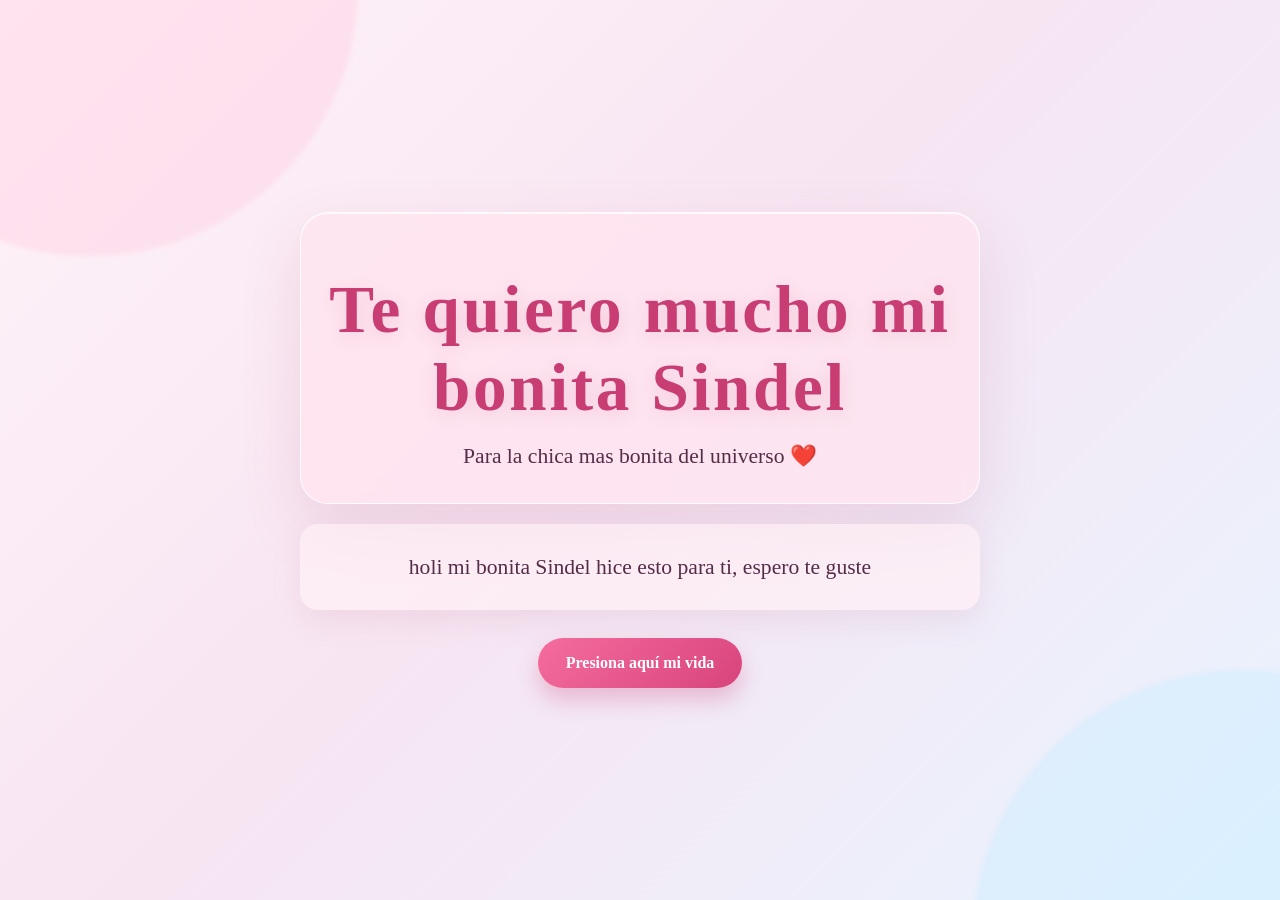
<file: index.html>
<!DOCTYPE html>
<html lang="es">
<head>
    <meta charset="UTF-8">
    <meta name="viewport" content="width=device-width, initial-scale=1.0">
    <title>PARA MI BONITA SINDEL</title>
    <link rel="stylesheet" href="css/index.css">
</head>

<body>
    <center>
        <header>
            <h1>Te quiero  mucho mi bonita Sindel</h1>
            <p>Para la chica mas bonita del universo ❤️</p>
        </header>
        <main>
            <p>holi mi bonita Sindel hice esto para ti, espero te guste</p>
        </main>

        <button onclick="window.location.href='main.html'">Presiona aquí mi vida</button>
    </center>

</body>
</html>
</file>
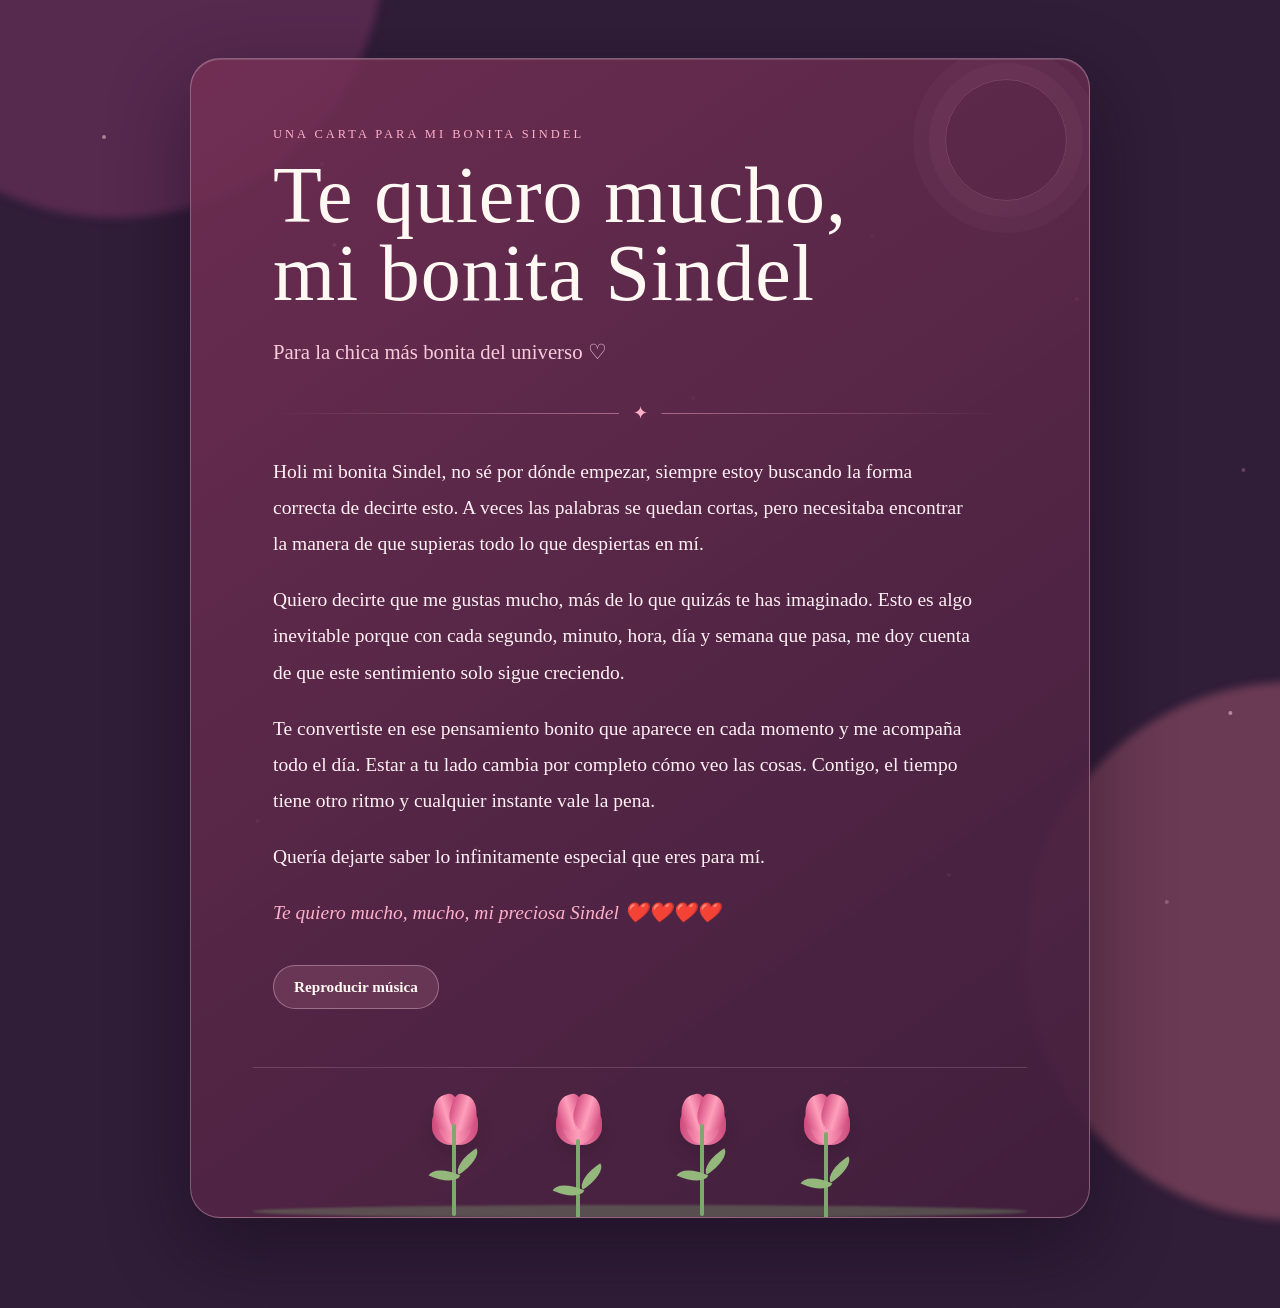
<file: main.html>
<!DOCTYPE html>
<html lang="es">
<head>
    <meta charset="UTF-8">
    <meta name="viewport" content="width=device-width, initial-scale=1.0">
    <title>Para mi bonita Sindel</title>
    <link rel="stylesheet" href="css/main.css">
</head>
<body>
    <div class="stars" aria-hidden="true"></div>

    <audio id="music" autoplay loop preload="auto">
        <source src="sound/ChristianBasso%26HaienQiu-Flowers.mp3" type="audio/mpeg">
    </audio>

    <main class="page">
        <article class="letter">
            <p class="eyebrow">Una carta para mi bonita Sindel</p>
            <h1>Te quiero mucho, mi bonita Sindel</h1>
            <p class="subtitle">Para la chica más bonita del universo <span aria-hidden="true">♡</span></p>

            <div class="divider" aria-hidden="true">✦</div>

            <div class="message">
                <p>Holi mi bonita Sindel, no sé por dónde empezar, siempre estoy buscando la forma correcta de decirte esto. A veces las palabras se quedan cortas, pero necesitaba encontrar la manera de que supieras todo lo que despiertas en mí.</p>
                <p>Quiero decirte que me gustas mucho, más de lo que quizás te has imaginado. Esto es algo inevitable porque con cada segundo, minuto, hora, día y semana que pasa, me doy cuenta de que este sentimiento solo sigue creciendo.</p>
                <p>Te convertiste en ese pensamiento bonito que aparece en cada momento y me acompaña todo el día. Estar a tu lado cambia por completo cómo veo las cosas. Contigo, el tiempo tiene otro ritmo y cualquier instante vale la pena.</p>
                <p>Quería dejarte saber lo infinitamente especial que eres para mí.</p>
                <p class="signature">Te quiero mucho, mucho, mi preciosa Sindel ❤️❤️❤️❤️</p>
            </div>

            <button id="playMusic">Reproducir música</button>

            <div class="garden" aria-hidden="true">
                <div class="flower"><span class="blossom"></span><span class="stem"></span><span class="leaf"></span><span class="leaf right"></span></div>
                <div class="flower"><span class="blossom"></span><span class="stem"></span><span class="leaf"></span><span class="leaf right"></span></div>
                <div class="flower"><span class="blossom"></span><span class="stem"></span><span class="leaf"></span><span class="leaf right"></span></div>
                <div class="flower"><span class="blossom"></span><span class="stem"></span><span class="leaf"></span><span class="leaf right"></span></div>
                <span class="ground"></span>
            </div>
        </article>
    </main>

    <script>
        const music = document.getElementById('music');
        const playMusic = document.getElementById('playMusic');

        music.volume = 0.65;
        music.addEventListener('playing', () => { playMusic.hidden = true; });
        music.addEventListener('error', () => { playMusic.hidden = false; });
        music.play().catch(() => { playMusic.hidden = false; });
        playMusic.addEventListener('click', () => {
            music.play().then(() => {
                playMusic.hidden = true;
            }).catch(() => {
                playMusic.hidden = false;
            });
        });
    </script>
</body>
</html>
</file>
<file: css/index.css>
:root {
        --pink: #f05d91;
        --deep-pink: #c83d73;
        --ink: #542d49;
    }

    * { box-sizing: border-box; }

    body {
        min-height: 100vh;
        margin: 0;
        display: grid;
        place-items: center;
        overflow: hidden;
        background: linear-gradient(135deg, #fff3f8 0%, #f7e5f2 48%, #e8f4ff 100%);
        color: var(--ink);
        font-family: Georgia, 'Times New Roman', serif;
    }

    body::before,
    body::after {
        position: fixed;
        z-index: -1;
        width: 42vmax;
        height: 42vmax;
        border-radius: 50%;
        content: '';
        filter: blur(2px);
        opacity: .48;
        animation: drift 14s ease-in-out infinite alternate;
    }

    body::before {
        top: -22vmax;
        left: -14vmax;
        background: #ffd2e4;
    }

    body::after {
        right: -18vmax;
        bottom: -24vmax;
        background: #ccecff;
        animation-delay: -6s;
    }

    center {
        width: min(90%, 680px);
        padding: 30px 0;
    }

    header,
    main,
    button {
        animation: reveal .9s cubic-bezier(.22, 1, .36, 1) both;
    }

    header {
        padding: clamp(28px, 7vw, 58px) 24px 34px;
        border: 1px solid rgba(255, 255, 255, .8);
        border-radius: 28px;
        background: rgba(255, 228, 239, .72);
        box-shadow: 0 24px 60px rgba(172, 75, 119, .15), inset 0 1px rgba(255, 255, 255, .8);
        backdrop-filter: blur(10px);
    }

    h1 {
        margin: 0;
        color: var(--deep-pink);
        font-size: clamp(2rem, 7vw, 4.2rem);
        letter-spacing: .04em;
        text-shadow: 0 4px 18px rgba(200, 61, 115, .16);
        animation: heartbeat 2.8s ease-in-out 1.1s infinite;
    }

    header p,
    main p { font-size: clamp(1.05rem, 2.5vw, 1.35rem); }

    header p {
        margin: 16px 0 0;
        animation: fade-up .8s .35s both;
    }

    main {
        margin-top: 20px;
        padding: 4px 24px;
        border-radius: 18px;
        background: rgba(255, 240, 245, .7);
        box-shadow: 0 12px 30px rgba(172, 75, 119, .1);
        animation-delay: .2s;
    }

    main p { line-height: 1.6; }

    button {
        position: relative;
        margin-top: 28px;
        padding: 16px 28px;
        overflow: hidden;
        border: 0;
        border-radius: 999px;
        background: linear-gradient(135deg, #f56c9e, #d8447d);
        color: white;
        font: 600 1rem Georgia, 'Times New Roman', serif;
        cursor: pointer;
        box-shadow: 0 12px 22px rgba(200, 61, 115, .28);
        transition: transform .25s ease, box-shadow .25s ease;
        animation-delay: .42s;
    }

    button::after {
        position: absolute;
        top: 0;
        left: -100%;
        width: 65%;
        height: 100%;
        background: linear-gradient(90deg, transparent, rgba(255,255,255,.45), transparent);
        content: '';
        transform: skewX(-20deg);
        animation: shine 3.5s 1.8s infinite;
    }

    button:hover,
    button:focus-visible {
        outline: 3px solid rgba(240, 93, 145, .3);
        outline-offset: 4px;
        box-shadow: 0 16px 30px rgba(200, 61, 115, .38);
        transform: translateY(-4px) scale(1.03);
    }

    button:active { transform: translateY(-1px) scale(.98); }

    @keyframes reveal {
        from { opacity: 0; transform: translateY(24px) scale(.97); }
        to { opacity: 1; transform: translateY(0) scale(1); }
    }

    @keyframes fade-up {
        from { opacity: 0; transform: translateY(10px); }
        to { opacity: 1; transform: translateY(0); }
    }

    @keyframes drift {
        to { transform: translate(7vw, 5vh) scale(1.08); }
    }

    @keyframes heartbeat {
        0%, 100% { transform: scale(1); }
        8% { transform: scale(1.04); }
        16% { transform: scale(1); }
        24% { transform: scale(1.03); }
    }

    @keyframes shine {
        0%, 35% { left: -100%; }
        65%, 100% { left: 140%; }
    }

    @media (prefers-reduced-motion: reduce) {
        *, *::before, *::after {
            animation-duration: .01ms !important;
            animation-iteration-count: 1 !important;
            scroll-behavior: auto !important;
        }
    }
</file>
<file: css/main.css>
:root {
            --night: #301d38;
            --rose: #d95f8b;
            --rose-light: #ffb0c9;
            --cream: #fff8f3;
            --leaf: #7fa86f;
        }

        * { box-sizing: border-box; }
        html { scroll-behavior: smooth; }

        body {
            min-height: 100vh;
            margin: 0;
            overflow-x: hidden;
            background: var(--night);
            color: var(--cream);
            font-family: Georgia, 'Times New Roman', serif;
        }

        body::before,
        body::after {
            position: fixed;
            z-index: -2;
            width: 42vmax;
            height: 42vmax;
            border-radius: 50%;
            content: '';
            filter: blur(4px);
            opacity: .42;
            animation: orbit 18s ease-in-out infinite alternate;
        }

        body::before {
            top: -25vmax;
            left: -12vmax;
            background: #8e3d71;
        }

        body::after {
            right: -22vmax;
            bottom: -25vmax;
            background: #bd637b;
            animation-delay: -8s;
        }

        .stars,
        .stars::before,
        .stars::after {
            position: fixed;
            z-index: -1;
            width: 4px;
            height: 4px;
            border-radius: 50%;
            background: #ffd8e6;
            box-shadow: 18vw 12vh #ffd8e6, 76vw 18vh #f7b4cd, 88vw 64vh #ffd8e6,
                12vw 76vh #f7b4cd, 66vw 82vh #ffd8e6, 43vw 8vh #f7b4cd;
            content: '';
            opacity: .5;
            animation: twinkle 4s ease-in-out infinite;
        }

        .stars { top: 15%; left: 8%; }
        .stars::before { top: 44vh; left: 54vw; animation-delay: -1.5s; }
        .stars::after { top: 18vh; left: 25vw; animation-delay: -3s; }

        .page {
            width: min(100% - 32px, 900px);
            margin: 0 auto;
            padding: 58px 0 90px;
        }

        .letter {
            position: relative;
            padding: clamp(30px, 7vw, 68px) clamp(22px, 8vw, 82px);
            overflow: hidden;
            border: 1px solid rgba(255, 220, 232, .32);
            border-radius: 30px;
            background: linear-gradient(145deg, rgba(117, 48, 84, .86), rgba(65, 31, 61, .94));
            box-shadow: 0 30px 80px rgba(12, 5, 18, .4), inset 0 1px rgba(255, 255, 255, .16);
            animation: rise .95s cubic-bezier(.22, 1, .36, 1) both;
        }

        .letter::before {
            position: absolute;
            top: 20px;
            right: 22px;
            width: 120px;
            height: 120px;
            border: 1px solid rgba(255, 176, 201, .18);
            border-radius: 50%;
            content: '';
            box-shadow: 0 0 0 16px rgba(255, 176, 201, .04), 0 0 0 32px rgba(255, 176, 201, .03);
        }

        .eyebrow {
            margin: 0 0 14px;
            color: var(--rose-light);
            font-size: .78rem;
            letter-spacing: .24em;
            text-transform: uppercase;
            animation: fade-up .8s .2s both;
        }

        h1 {
            max-width: 680px;
            margin: 0;
            color: var(--cream);
            font-size: clamp(2.25rem, 7vw, 5rem);
            font-weight: 400;
            line-height: .98;
            letter-spacing: .01em;
            text-wrap: balance;
            animation: fade-up .8s .3s both;
        }

        .subtitle {
            margin: 22px 0 0;
            color: #f7ccda;
            font-size: clamp(1.05rem, 2.6vw, 1.3rem);
            line-height: 1.6;
            animation: fade-up .8s .42s both;
        }

        .divider {
            display: flex;
            align-items: center;
            gap: 14px;
            margin: 34px 0 30px;
            color: var(--rose-light);
            font-size: 1.15rem;
            animation: fade-up .8s .52s both;
        }

        .divider::before,
        .divider::after {
            flex: 1;
            height: 1px;
            background: linear-gradient(90deg, transparent, rgba(255, 176, 201, .48));
            content: '';
        }

        .divider::after { transform: rotate(180deg); }

        .message {
            max-width: 700px;
            color: #fff0f3;
            font-size: clamp(1.05rem, 2.2vw, 1.22rem);
            line-height: 1.85;
            animation: fade-up .8s .62s both;
        }

        .message p { margin: 0 0 20px; }
        .message p:last-child { margin-bottom: 0; }
        .signature { color: var(--rose-light); font-style: italic; }

        #playMusic {
            margin-top: 34px;
            padding: 12px 20px;
            border: 1px solid rgba(255, 220, 232, .35);
            border-radius: 999px;
            background: rgba(255, 176, 201, .13);
            color: var(--cream);
            font: 600 .95rem Georgia, 'Times New Roman', serif;
            cursor: pointer;
            transition: background .25s ease, transform .25s ease;
            animation: fade-up .8s .72s both;
        }

        #playMusic:hover,
        #playMusic:focus-visible {
            outline: 2px solid var(--rose-light);
            outline-offset: 3px;
            background: rgba(255, 176, 201, .28);
            transform: translateY(-2px);
        }

        .garden {
            position: relative;
            display: flex;
            justify-content: center;
            gap: clamp(24px, 7vw, 64px);
            height: 150px;
            margin: 58px -20px -68px;
            padding-top: 18px;
            border-top: 1px solid rgba(255, 220, 232, .16);
            animation: fade-up .8s .78s both;
        }

        .flower {
            position: relative;
            width: 60px;
            height: 130px;
            transform-origin: bottom center;
            animation: sway 4.8s ease-in-out infinite;
        }

        .flower:nth-child(2) { height: 145px; animation-delay: -.8s; }
        .flower:nth-child(3) { animation-delay: -1.8s; }
        .flower:nth-child(4) { height: 138px; animation-delay: -2.6s; }

        .stem {
            position: absolute;
            bottom: 0;
            left: 28px;
            width: 4px;
            height: 92px;
            border-radius: 8px;
            background: var(--leaf);
        }

        .leaf {
            position: absolute;
            bottom: 34px;
            left: 6px;
            width: 29px;
            height: 13px;
            border-radius: 100% 0 100% 0;
            background: #94b77c;
            transform: rotate(24deg);
        }

        .leaf.right {
            right: 2px;
            left: auto;
            bottom: 48px;
            transform: rotate(148deg);
        }

        .blossom {
            position: absolute;
            top: 16px;
            left: 8px;
            width: 46px;
            height: 43px;
            border-radius: 48% 48% 42% 42%;
            background: linear-gradient(90deg, #d65383, #ff9fbc 48%, #d65383);
            box-shadow: inset 7px 0 0 rgba(173, 46, 99, .22), inset -7px 0 0 rgba(173, 46, 99, .2), 0 7px 16px rgba(0, 0, 0, .13);
            transform-origin: bottom center;
            animation: bloom 1.2s .9s cubic-bezier(.22, 1, .36, 1) both;
        }

        .blossom::before,
        .blossom::after {
            position: absolute;
            top: -7px;
            width: 27px;
            height: 36px;
            border-radius: 70% 30% 55% 45%;
            background: inherit;
            content: '';
        }

        .blossom::before { left: 1px; transform: rotate(-17deg); }
        .blossom::after { right: 1px; transform: scaleX(-1) rotate(-17deg); }

        .ground {
            position: absolute;
            right: 0;
            bottom: -1px;
            left: 0;
            height: 13px;
            border-radius: 50%;
            background: rgba(127, 168, 111, .34);
            filter: blur(1px);
        }

        @keyframes rise {
            from { opacity: 0; transform: translateY(28px) scale(.97); }
            to { opacity: 1; transform: translateY(0) scale(1); }
        }

        @keyframes fade-up {
            from { opacity: 0; transform: translateY(14px); }
            to { opacity: 1; transform: translateY(0); }
        }

        @keyframes bloom {
            from { opacity: 0; transform: scale(.2) translateY(18px); }
            to { opacity: 1; transform: scale(1) translateY(0); }
        }

        @keyframes sway {
            0%, 100% { transform: rotate(3deg); }
            50% { transform: rotate(-5deg); }
        }

        @keyframes orbit {
            to { transform: translate(8vw, 5vh) scale(1.08); }
        }

        @keyframes twinkle {
            50% { opacity: .14; transform: scale(.65); }
        }

        @media (max-width: 560px) {
            .page { width: min(100% - 18px, 900px); padding-top: 22px; }
            .letter { border-radius: 24px; }
            .garden { gap: 12px; margin-right: -10px; margin-left: -10px; }
            .flower { transform: scale(.82); }
        }

        @media (prefers-reduced-motion: reduce) {
            *, *::before, *::after {
                animation-duration: .01ms !important;
                animation-iteration-count: 1 !important;
                scroll-behavior: auto !important;
            }
        }
</file>
